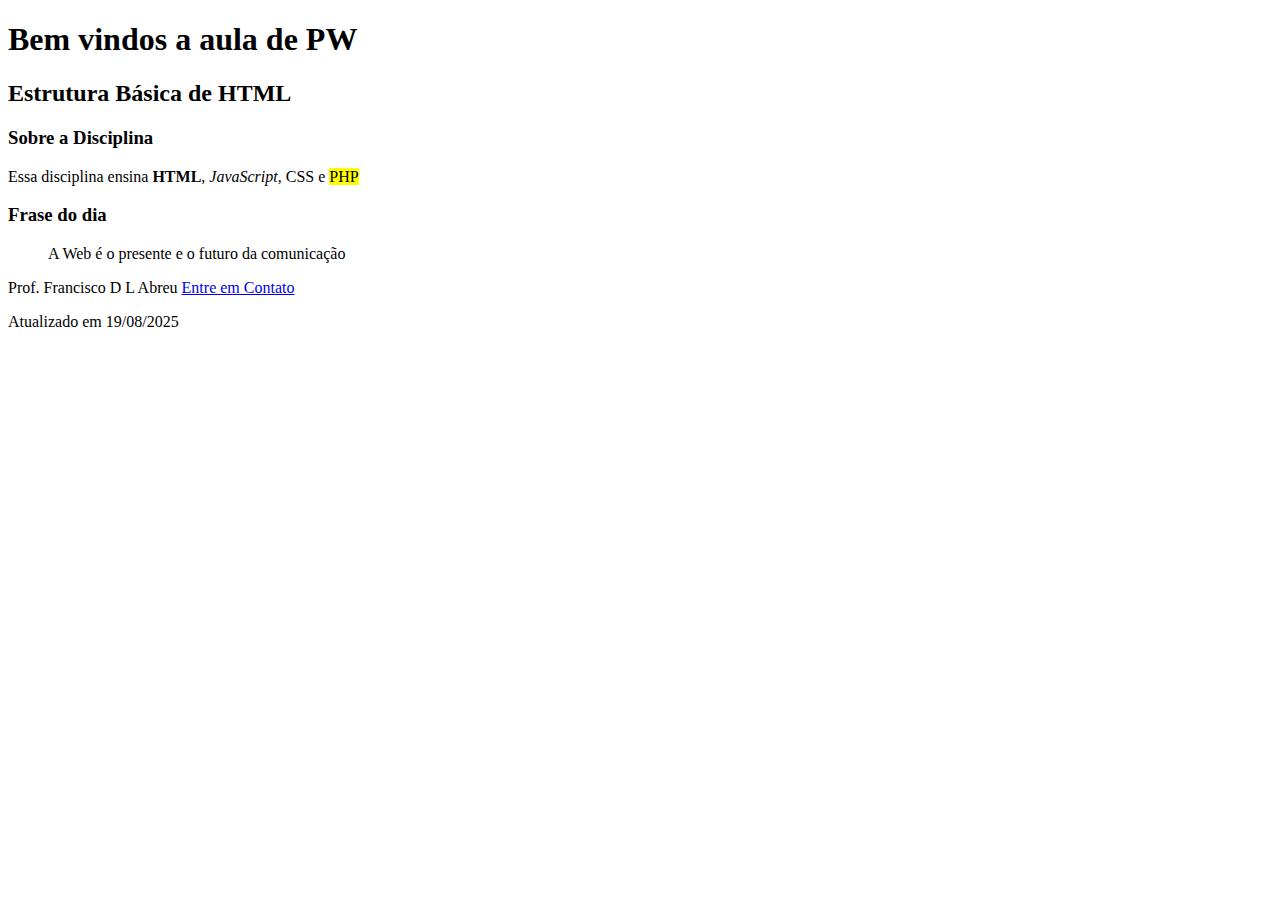
<file: aula_01/index.html>
<!DOCTYPE html>
<html lang="en">
<head>
    <meta charset="UTF-8">
    <meta name="viewport" content="width=device-width, initial-scale=1.0">
    <title>Teste</title>
</head>
<body>
    <header>
        <h1>Bem vindos a aula de PW</h1>
        <h2>Estrutura Básica de HTML</h2>
    </header>
    <main>
        <section>
            <h3>Sobre a Disciplina</h3>
            <p>Essa disciplina ensina
                <strong>HTML</strong>, <em>JavaScript</em>, 
                <span>CSS</span> e <mark>PHP</mark>
            </p>
        </section>
        <section>
            <h3>Frase do dia</h3>
            <blockquote>A Web é o presente e o futuro da comunicação</blockquote>
        </section>
    </main>
    <footer>
        <p>Prof. Francisco D L Abreu
        <a href="mailto:francisco.abreu@fatec.sp.gov.br">Entre em Contato</a></p>
        <p>Atualizado em <time datetime="2025-08-19">19/08/2025</time></p>
    </footer>
    
</body>
</html>
</file>
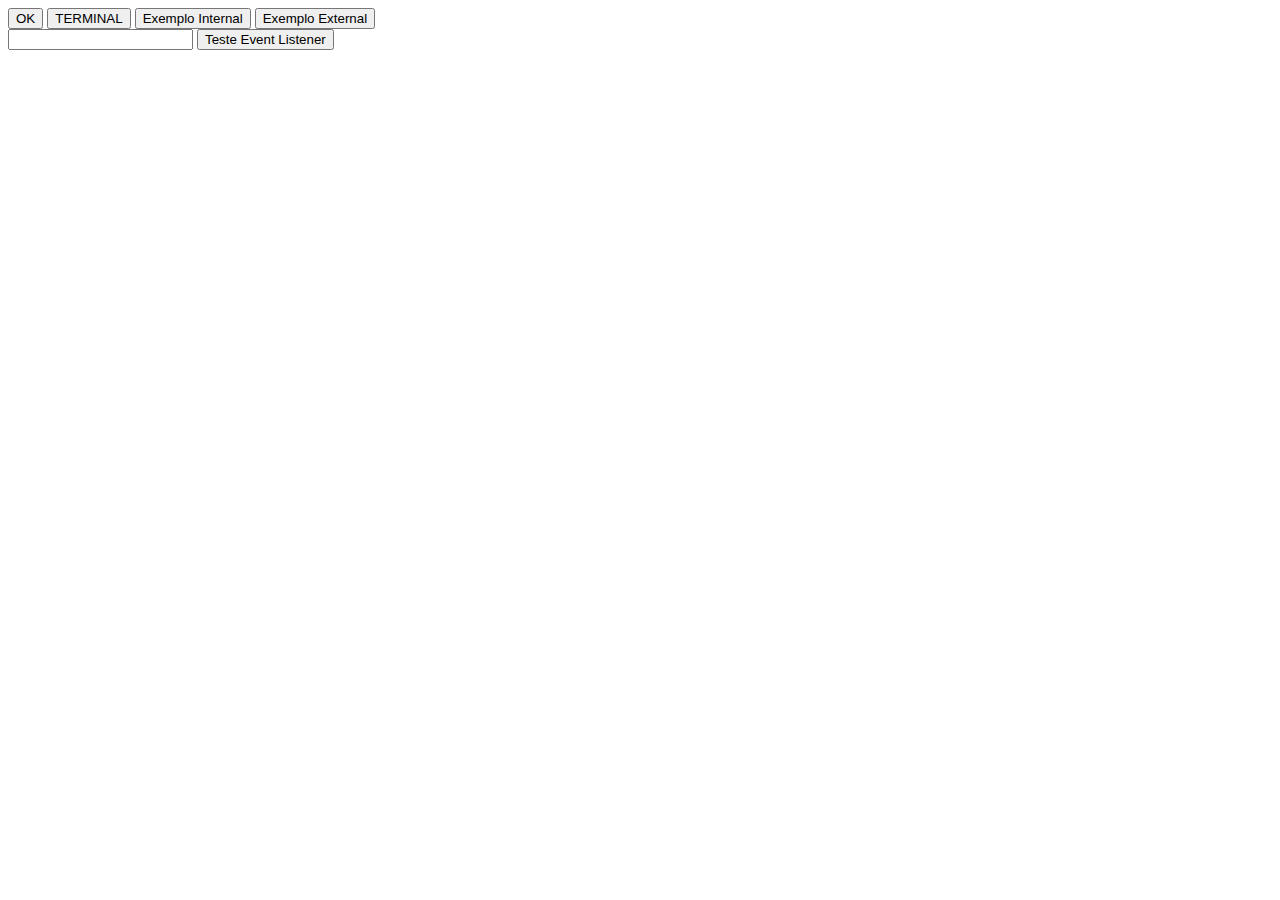
<file: aula_09/js/index.html>
<!DOCTYPE html>
<html lang="en">
<head>
    <meta charset="UTF-8">
    <meta name="viewport" content="width=device-width, initial-scale=1.0">
    <title>Document</title>
    <script>
        function saudacao(){
            alert('Olá mundo em JS!')
        }
    </script>
</head>
<body>
    <!-- inline js -->
    <button onclick="alert ('Olá mundo')">OK</button>
    <button onclick="console.log ('Olá mundo')">TERMINAL</button>

    <button onclick="saudacao()">Exemplo Internal</button>
    <button onclick="saudacao_externo()">Exemplo External</button>
    <br>

    <input type="text" id="campo">

    <button id="teste">Teste Event Listener</button>
    <script src="index.js"></script>

</body>
</html>
</file>
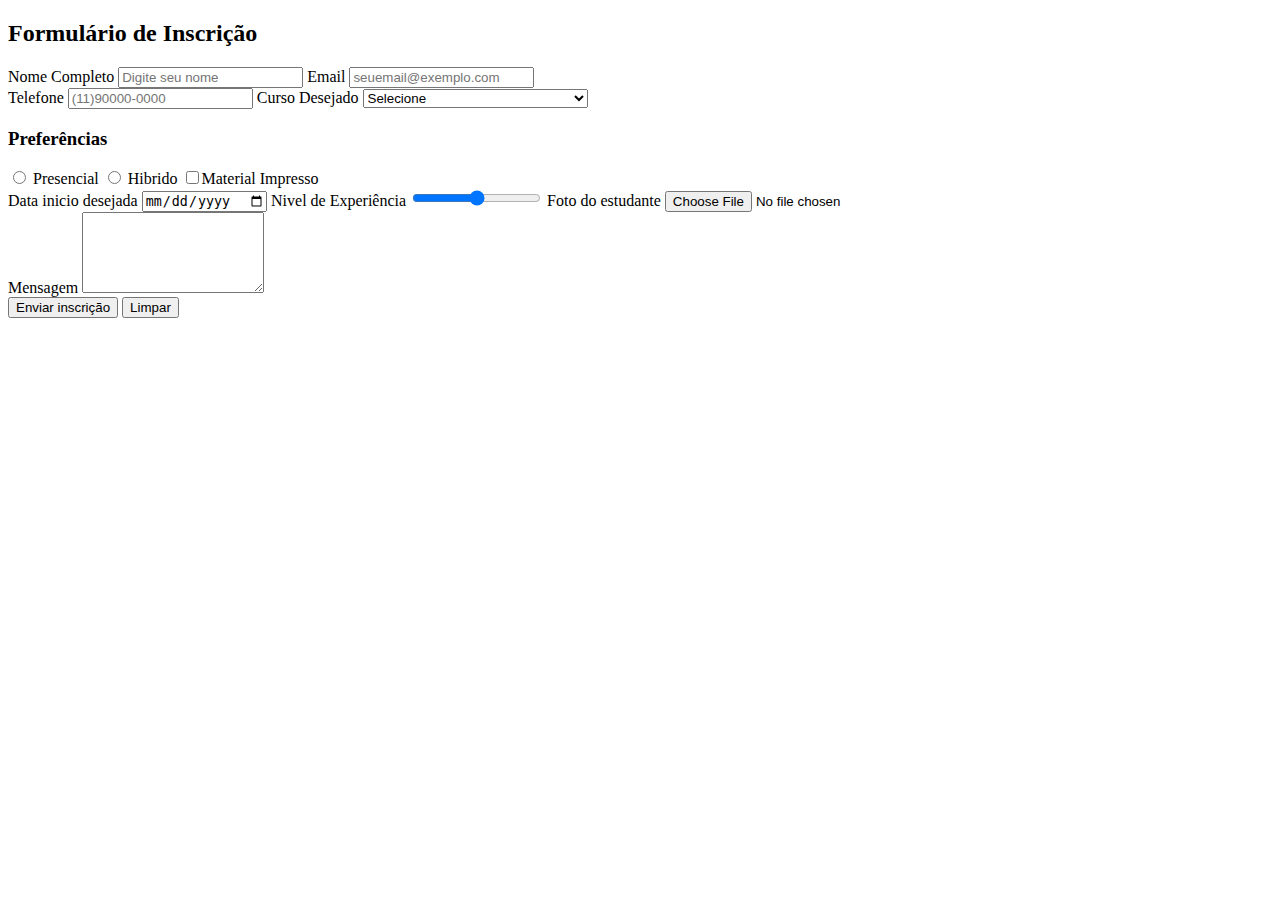
<file: aula_04/formulario.html>
<!DOCTYPE html>
<html lang="en">
<head>
    <meta charset="UTF-8">
    <meta name="viewport" content="width=device-width, initial-scale=1.0">
    <title>Exemplo de Formulário</title>
</head>
<body>
    <h2>Formulário de Inscrição</h2>
    <form action="#" method="post">
        <div>
            <label for="nome">Nome Completo</label>
            <input type="text" name="nome" placeholder="Digite seu nome">

            <label for="email">Email</label>
            <input type="email" name="email" placeholder="seuemail@exemplo.com">
        </div>
        <div>
            <label for="telefone">Telefone</label>
            <input type="tel" name="telefone" placeholder="(11)90000-0000">

            <label for="curso">Curso Desejado</label>
            <select id="curso">
                <option value="" selected disabled>Selecione</option>
                <option value="PW">Programação Web</option>
                <option value="ED">Estrutura de Dados</option>
                <option value="POO">Programação Orientada a Objetos</option>               
            </select>
        </div>
        <div>
            <h3>Preferências</h3>
            <input type="radio" name="modalidade" value="presencial"> Presencial
            <label>
                <input type="radio" name="modalidade" id="hibrido"> Hibrido
            </label>
<label>
                <input type="checkbox" value="material" name="recursos">Material Impresso
            </label>
        </div>

        <div>
            <label for="data">Data inicio desejada</label>
            <input type="date" name="data"/>

            <label for="nivel">Nivel de Experiência</label>
            <input type="range" name="nivel" min="0" max="10" value="5" />

            <label>Foto do estudante</label>
            <input type="file" name="arquivo" accept="image/*"/>
        </div>
        <div>
            <label for="mensagem">Mensagem</label>
            <textarea name="mensagem" rows="5"></textarea>
        </div>

        <div>
            <button type="submit">Enviar inscrição</button>
            <button type="reset">Limpar</button>
        </div>

    </form>
</body>
</file>
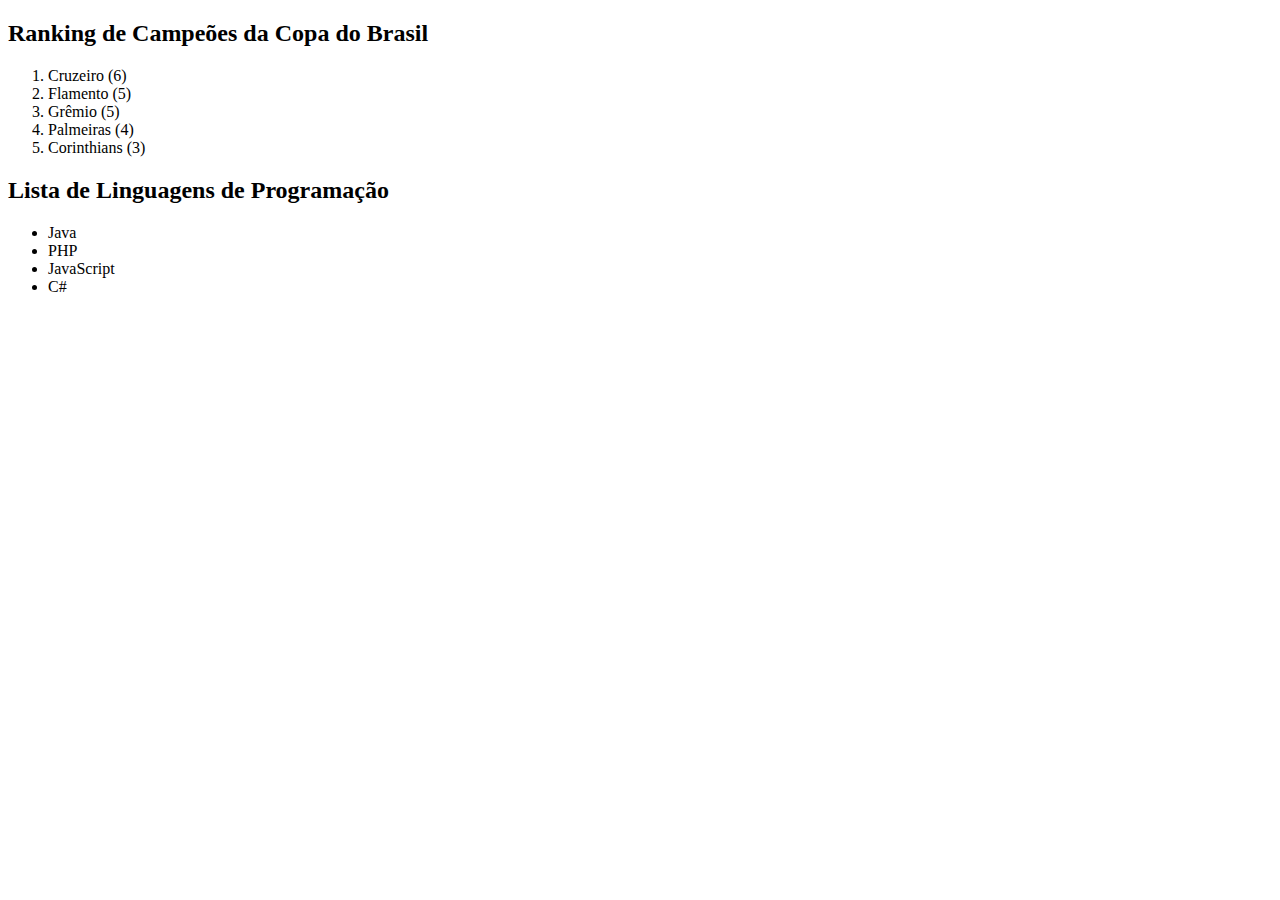
<file: aula_04/listas.html>
<!DOCTYPE html>
<html lang="en">
<head>
    <meta charset="UTF-8">
    <meta name="viewport" content="width=device-width, initial-scale=1.0">
    <title>Exemplo de Listas</title>
</head>
<body>
    <h2>Ranking de Campeões da Copa do Brasil</h2>
    <ol>
        <li>Cruzeiro (6)</li>
        <li>Flamento (5)</li>
        <li>Grêmio (5)</li>
        <li>Palmeiras (4)</li>
        <li>Corinthians (3)</li>
    </ol>

    <h2>Lista de Linguagens de Programação</h2>
    <ul>
        <li>Java</li>
        <li>PHP</li>
        <li>JavaScript</li>
        <li>C#</li>
    </ul>
</body>
</html>
</file>
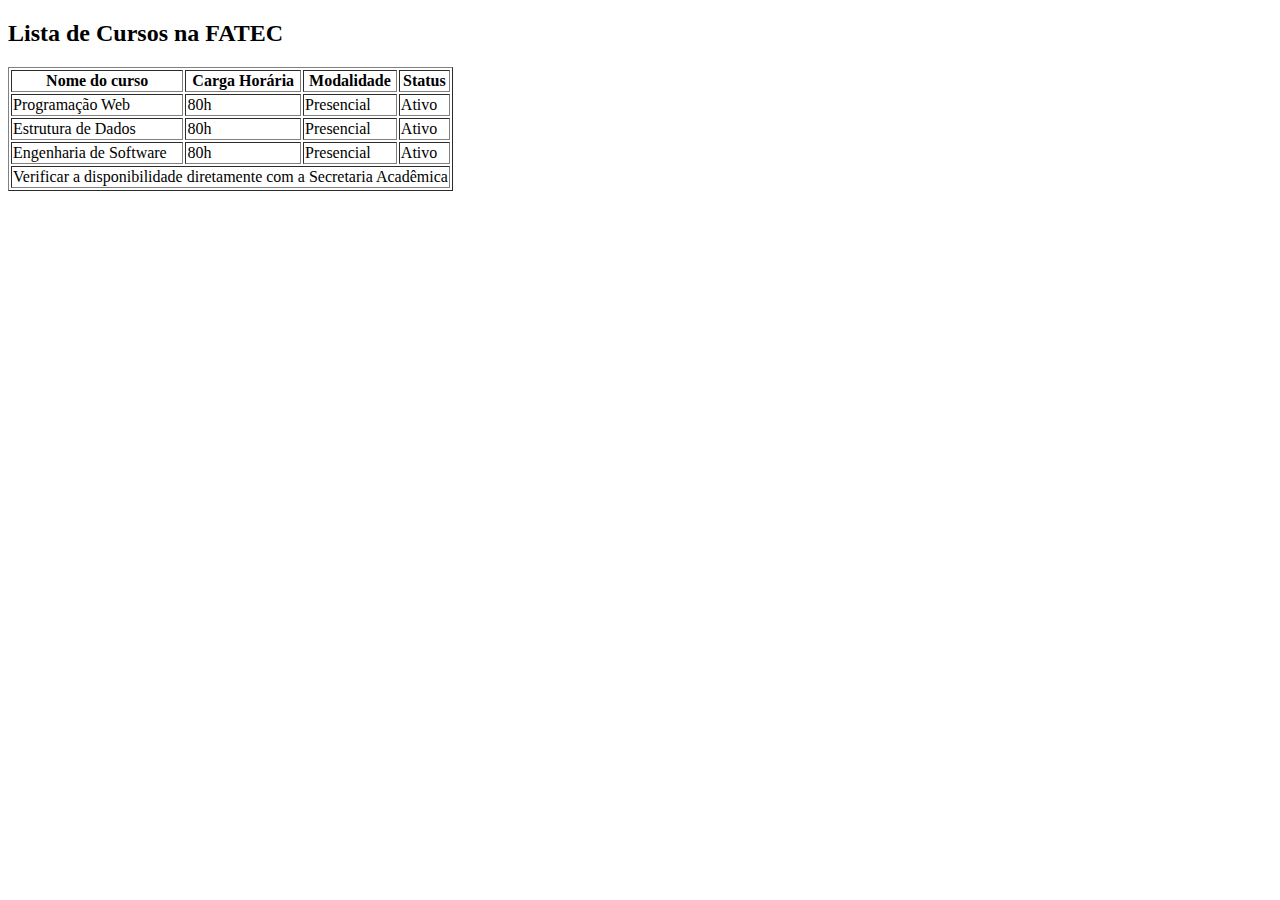
<file: aula_04/tabela.html>
<!DOCTYPE html>
<html lang="en">

<head>
    <meta charset="UTF-8">
    <meta name="viewport" content="width=device-width, initial-scale=1.0">
    <title>Exemplo de Tabela</title>
</head>

<body>
    <h2>Lista de Cursos na FATEC</h2>
    <table border="1">
        <thead>
            <tr>
                <th>Nome do curso</th>
                <th>Carga Horária</th>
                <th>Modalidade</th>
                <th>Status</th>
            </tr>
        </thead>
        <tbody>
            <tr>
                <td>Programação Web</td>
                <td>80h</td>
                <td>Presencial</td>
                <td>Ativo</td>
            </tr>
            <tr>
                <td>Estrutura de Dados</td>
                <td>80h</td>
                <td>Presencial</td>
                <td>Ativo</td>
            </tr>
             <tr>
                <td>Engenharia de Software</td>
                <td>80h</td>
                <td>Presencial</td>
                <td>Ativo</td>
            </tr>
        </tbody>
        <tfoot>
            <tr>
                <td colspan="4">Verificar a disponibilidade diretamente com a Secretaria Acadêmica</td>
            </tr>
        </tfoot>
    </table>
</body>

</html>
</file>
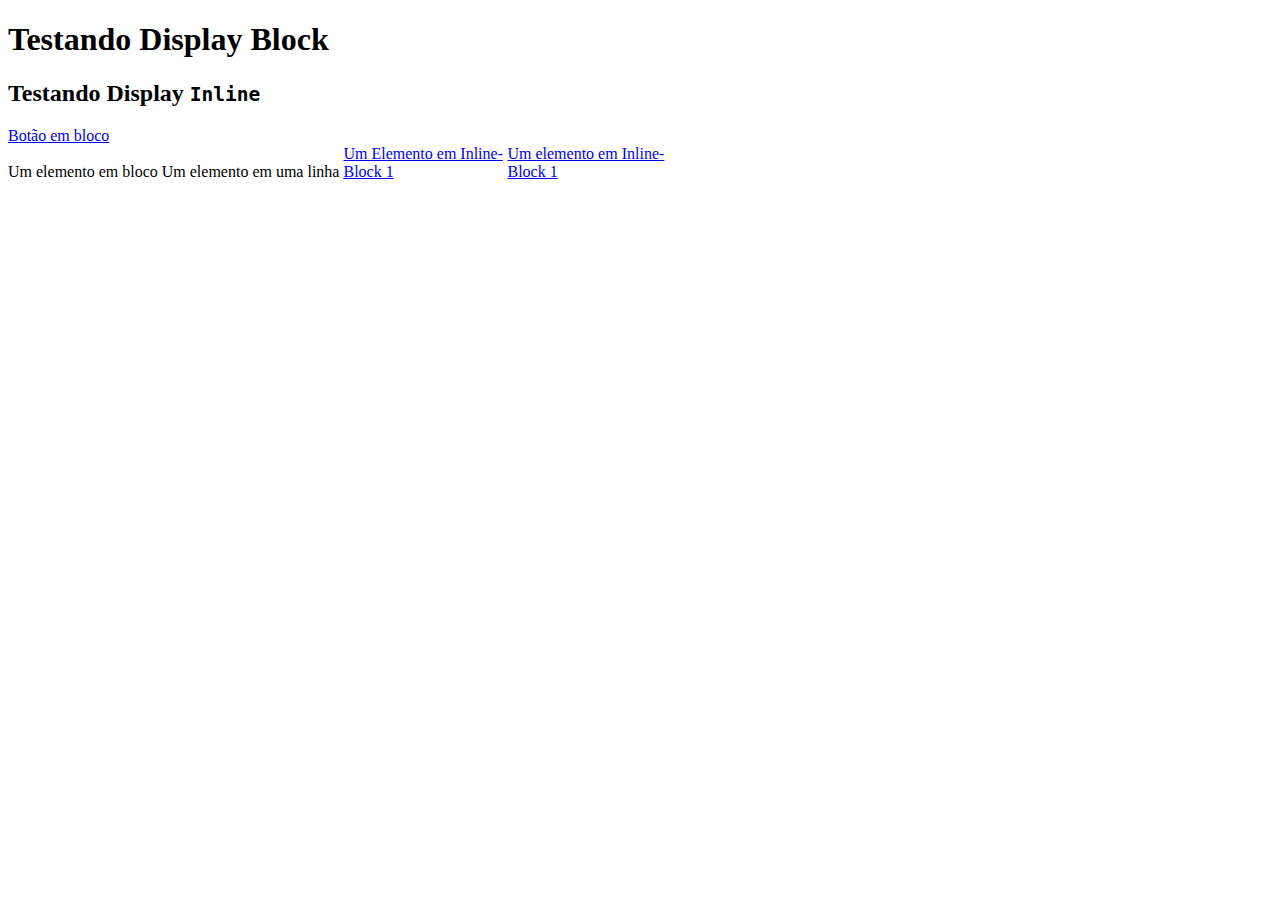
<file: aula_06/display.html>
<!DOCTYPE html>
<html lang="en">
<head>
    <meta charset="UTF-8">
    <meta name="viewport" content="width=device-width, initial-scale=1.0">
    <title>Display</title>
    <style>
        @import url("styles/style.css");
    </style>
</head>
<body>
    <h1>Testando Display Block</h1>

    <h2>Testando Display <code>Inline</code></h2>
    <!-- <a> e <span> são inline e será modificado para block -->

    <a href="#" class="b-block">Botão em bloco</a>
    <span>Um elemento em bloco</span>

    <!-- <div> <p> <h1 -h6> são block e serão modificados para inline -->
    <div class="b-inline">
        Um elemento
    </div>
    <div class="b-inline">
        em uma linha
    </div>

    <a href="#" class="b-inline-block">Um Elemento em Inline-Block 1</a>

    <a href="#" class="b-inline-block">Um elemento em Inline-Block 1</a>

    <h2 class="b-none">Um Elemento Oculto</h2>
</body>
</html>
</file>
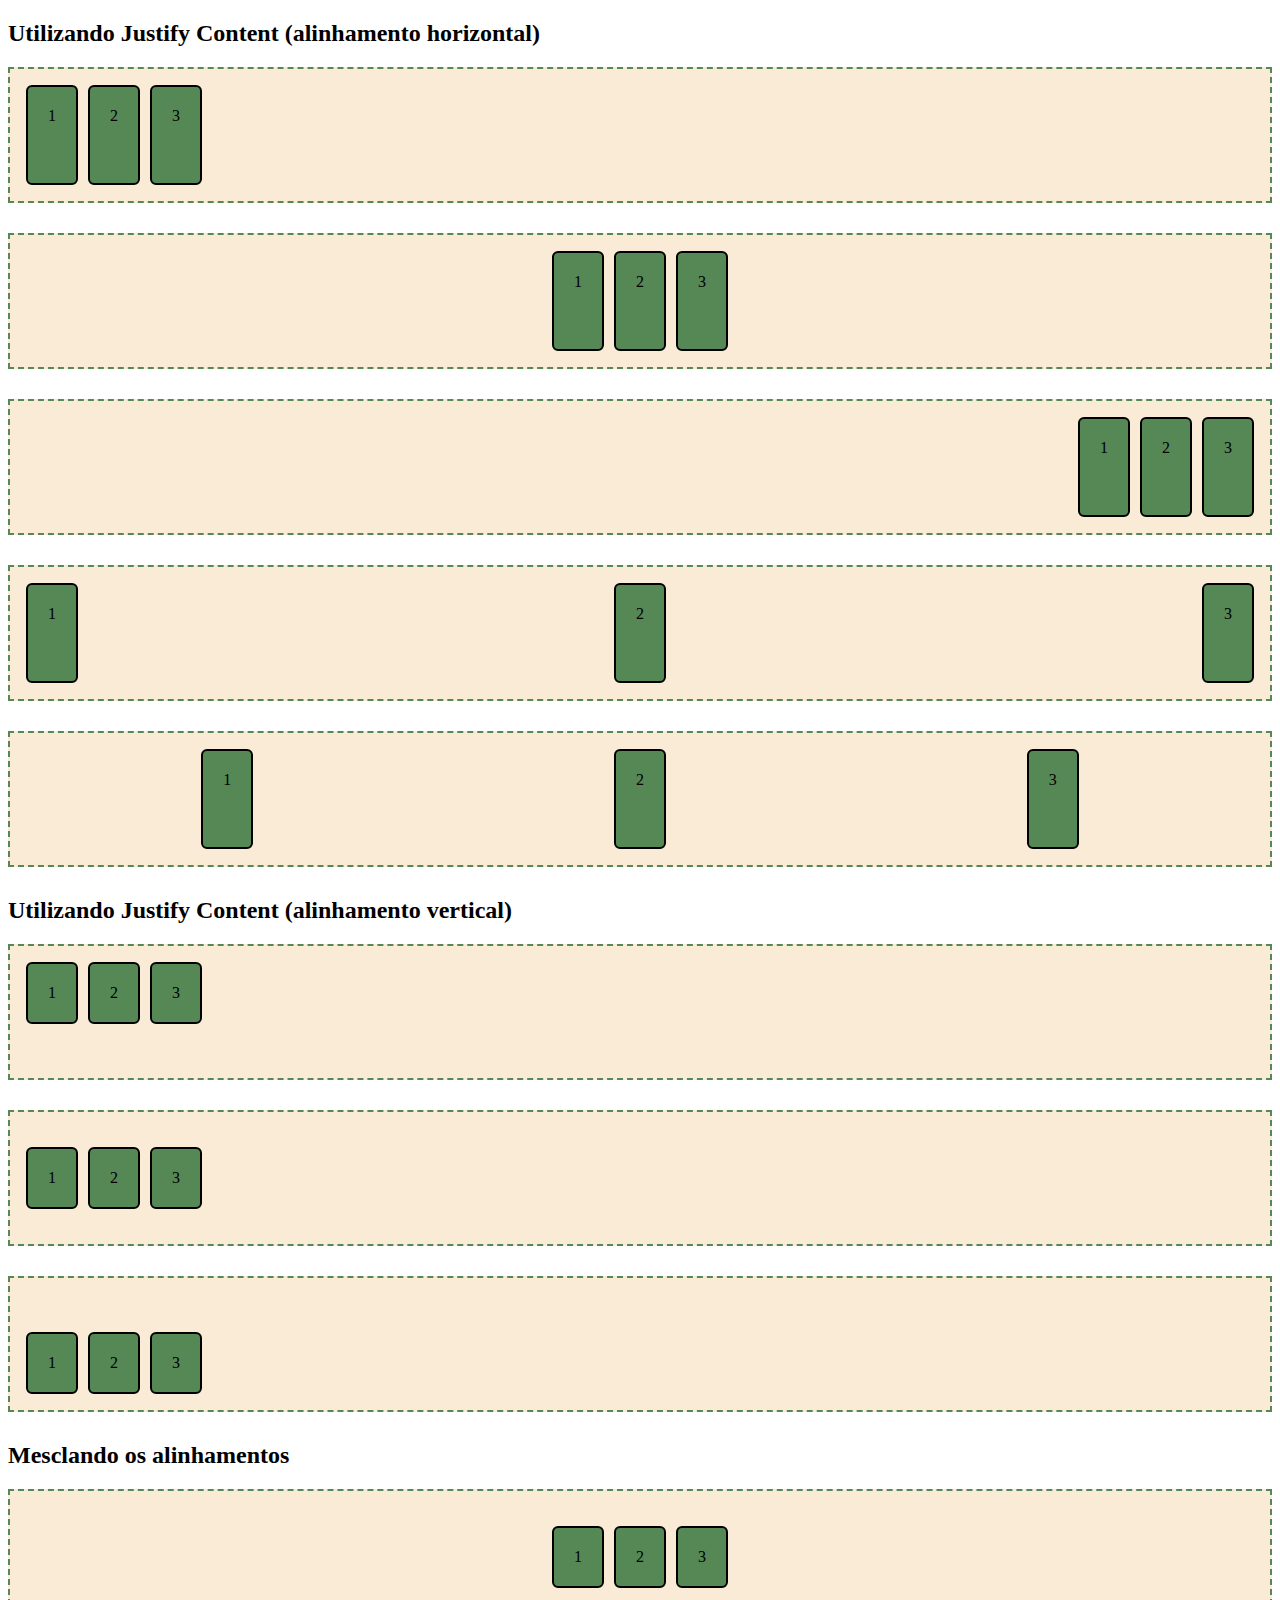
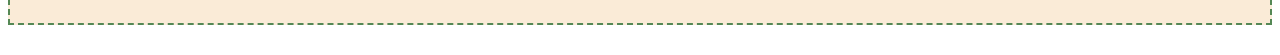
<file: aula_06/flexbox.html>
<!DOCTYPE html>
<html lang="en">
<head>
    <meta charset="UTF-8">
    <meta name="viewport" content="width=device-width, initial-scale=1.0">
    <title>Flex Box</title>
    <style>@import url("styles/style.css");</style>
</head>
<body>
    <h2>Utilizando Justify Content (alinhamento horizontal)</h2>
    <div class="container f j-start">
        <div class="item">1</div>
        <div class="item">2</div>
        <div class="item">3</div>
    </div>

        <div class="container f j-center">
        <div class="item">1</div>
        <div class="item">2</div>
        <div class="item">3</div>
    </div>

        <div class="container f j-end">
        <div class="item">1</div>
        <div class="item">2</div>
        <div class="item">3</div>
    </div>

        <div class="container f j-between">
        <div class="item">1</div>
        <div class="item">2</div>
        <div class="item">3</div>
    </div>
        <div class="container f j-around">
        <div class="item">1</div>
        <div class="item">2</div>
        <div class="item">3</div>
    </div>
<h2>Utilizando Justify Content (alinhamento vertical)</h2>
   <div class="container f a-start">
        <div class="item">1</div>
        <div class="item">2</div>
        <div class="item">3</div>
    </div>

        <div class="container f a-center">
        <div class="item">1</div>
        <div class="item">2</div>
        <div class="item">3</div>
    </div>

        <div class="container f a-end">
        <div class="item">1</div>
        <div class="item">2</div>
        <div class="item">3</div>
    </div>
    <h2>Mesclando os alinhamentos</h2>
    </div>
        <div class="container f j-center a-center">
        <div class="item">1</div>
        <div class="item">2</div>
        <div class="item">3</div>
    </div>

</body>
</html>
</file>
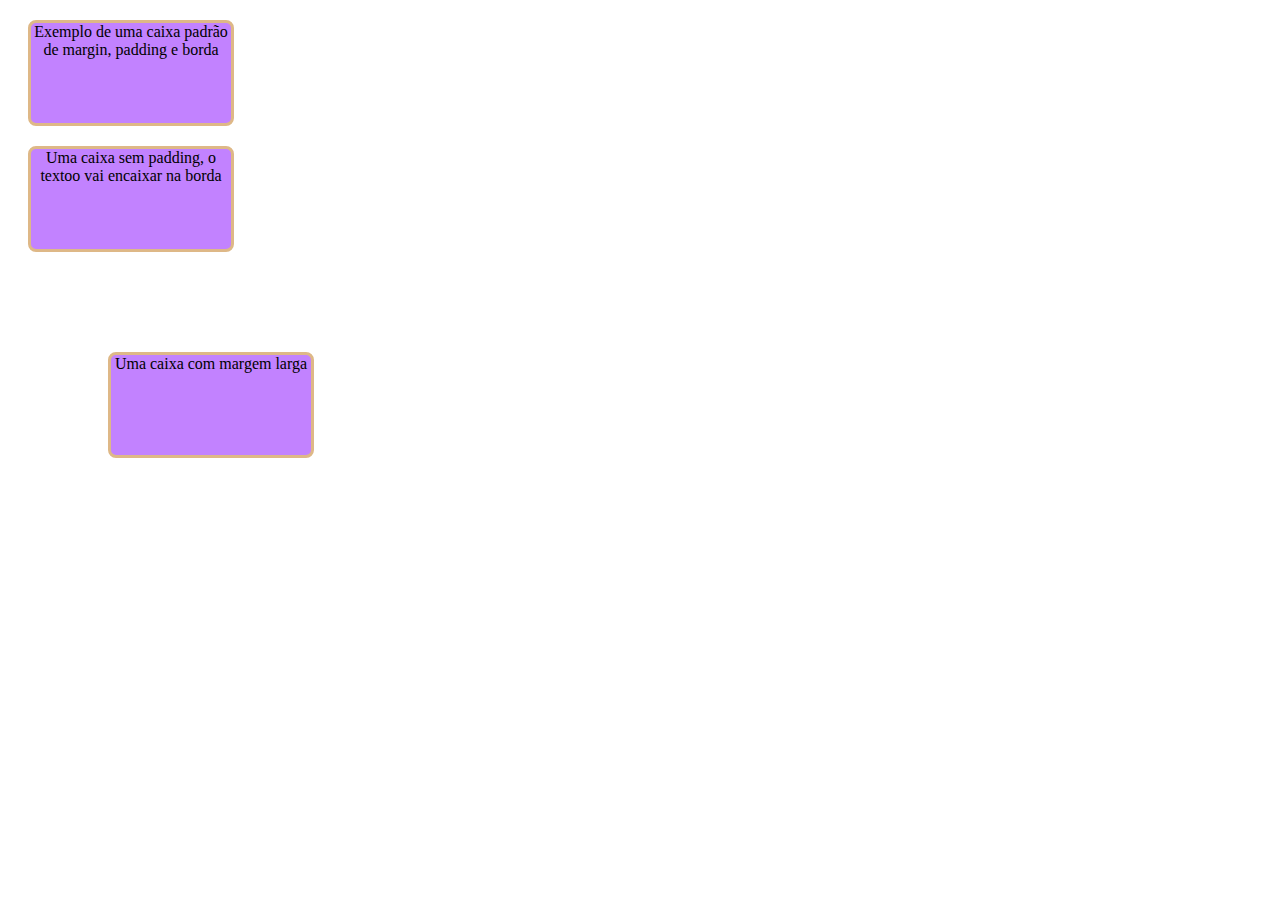
<file: aula_06/layout.html>
<!DOCTYPE html>
<html lang="en">
<head>
    <meta charset="UTF-8">
    <meta name="viewport" content="width=device-width, initial-scale=1.0">
    <title>Layout</title>
    <style>@import url("styles/style.css");</style>
</head>
<body>
    <div class="box">
        Exemplo de uma caixa padrão de margin, padding e borda
    </div>
    <div class="box p-0">
        Uma caixa sem padding, o textoo vai encaixar na borda
    </div>
    <div class="box m-100">
        Uma caixa com margem larga 
    </div>
</body>
</html>
</file>
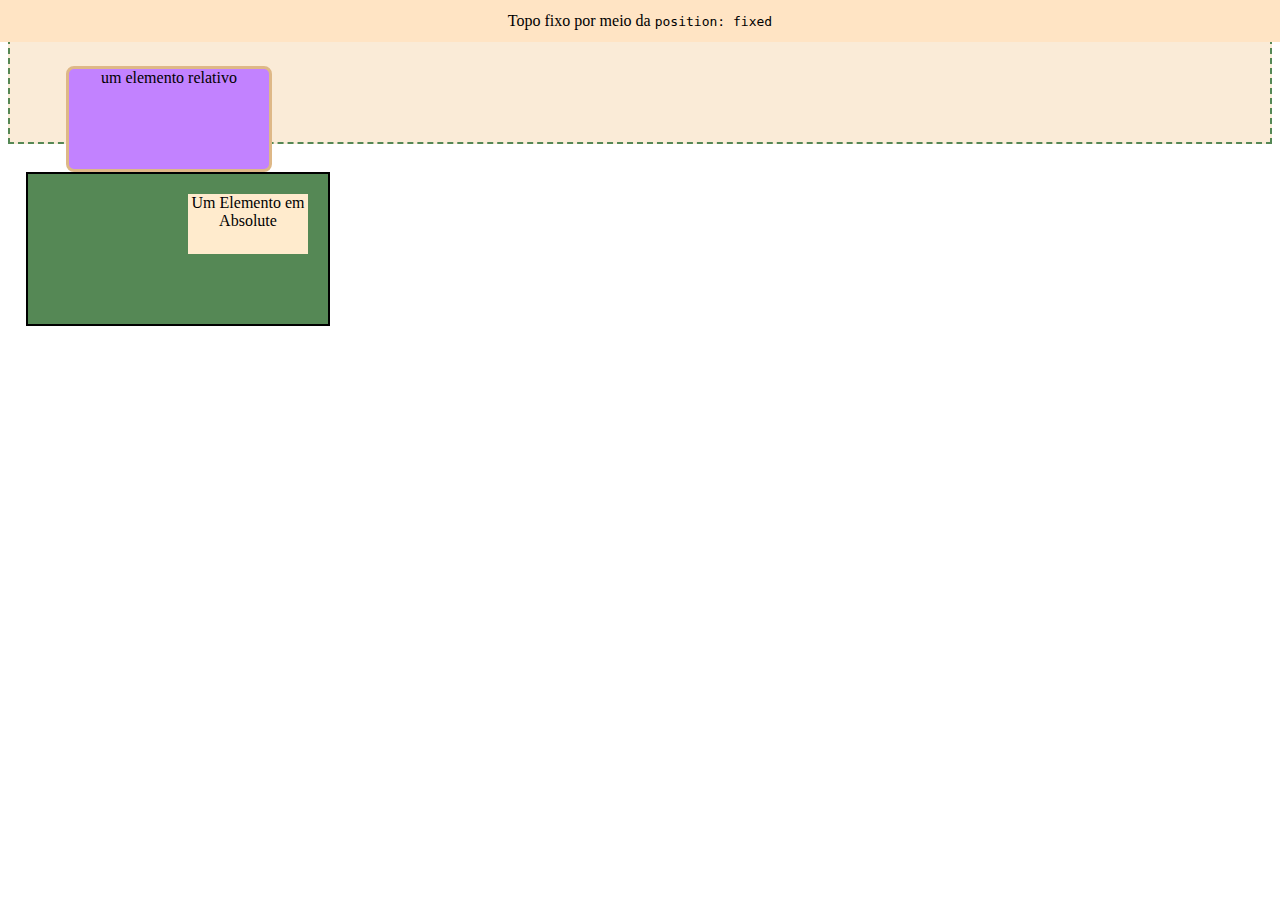
<file: aula_06/position.html>
<!DOCTYPE html>
<html lang="en">
<head>
    <meta charset="UTF-8">
    <meta name="viewport" content="width=device-width, initial-scale=1.0">
    <title>Positions</title>
    <style>@import url("styles/style.css");</style>
</head>
<body>

    <div class="topbar">Topo fixo por meio da
        <code>
            position: fixed
        </code>
    </div>
    <div class="container">
        <div class="box relative">um elemento relativo</div>
    <div class="absolute-container">
        <div class="absolute">Um Elemento em Absolute</div>
    </div>
    </div>
</body>
</html>
</file>
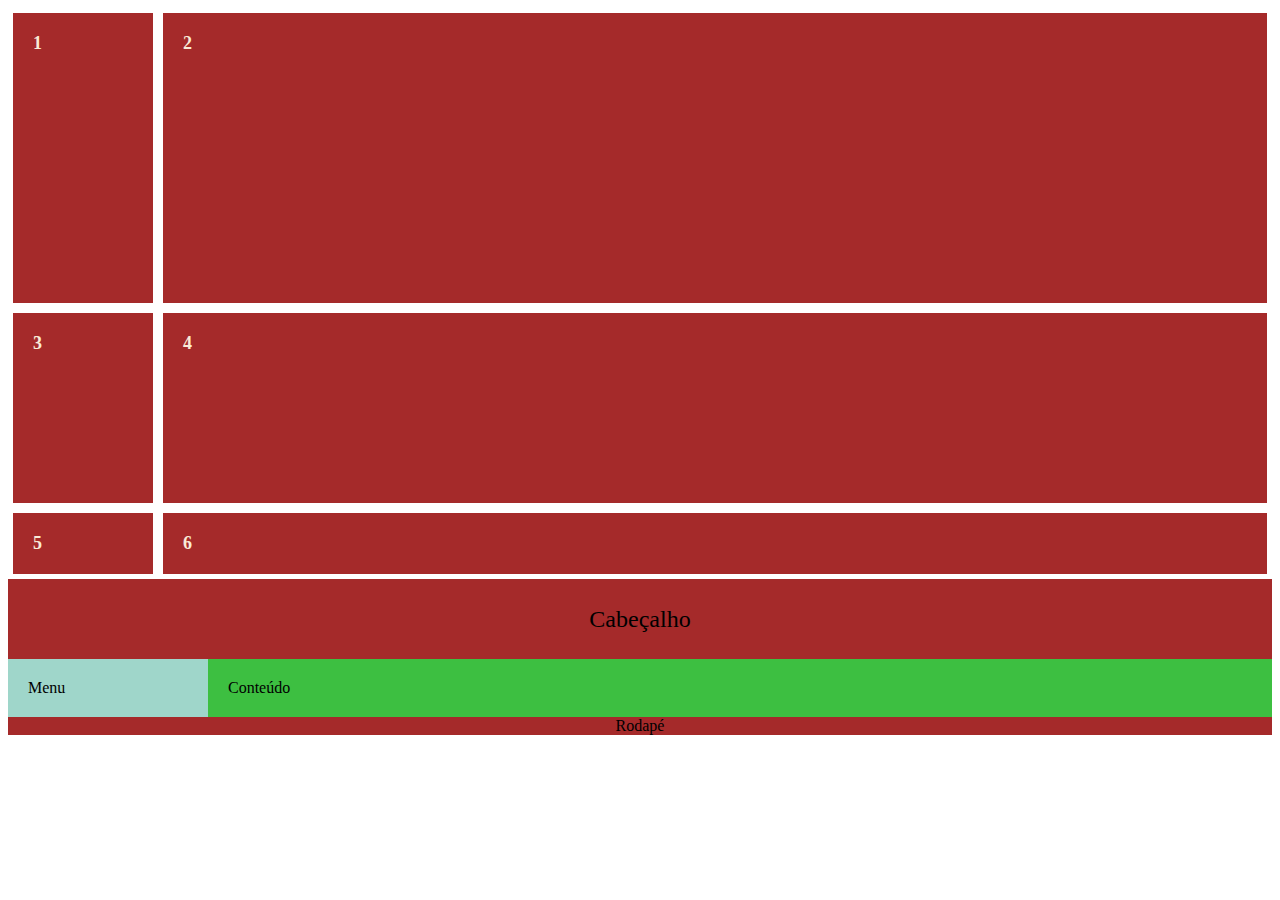
<file: aula_07/exemplo_grid.html>
<!DOCTYPE html>
<html lang="en">
<head>
    <meta charset="UTF-8">
    <meta name="viewport" content="width=device-width, initial-scale=1.0">
    <title>Document</title>
    <style>@import url("style.css/grid.css");</style>
</head>
<body>
    <div class="container">
        <div class="item">1</div>
        <div class="item">2</div>
        <div class="item">3</div>
        <div class="item">4</div>
        <div class="item">5</div>
        <div class="item">6</div>
    </div>
    <div class="container-area">
        <header>Cabeçalho</header>
        <nav>Menu</nav>
        <main>Conteúdo</main>
        <footer>Rodapé</footer>
    </div>
</body>
</html>
</file>
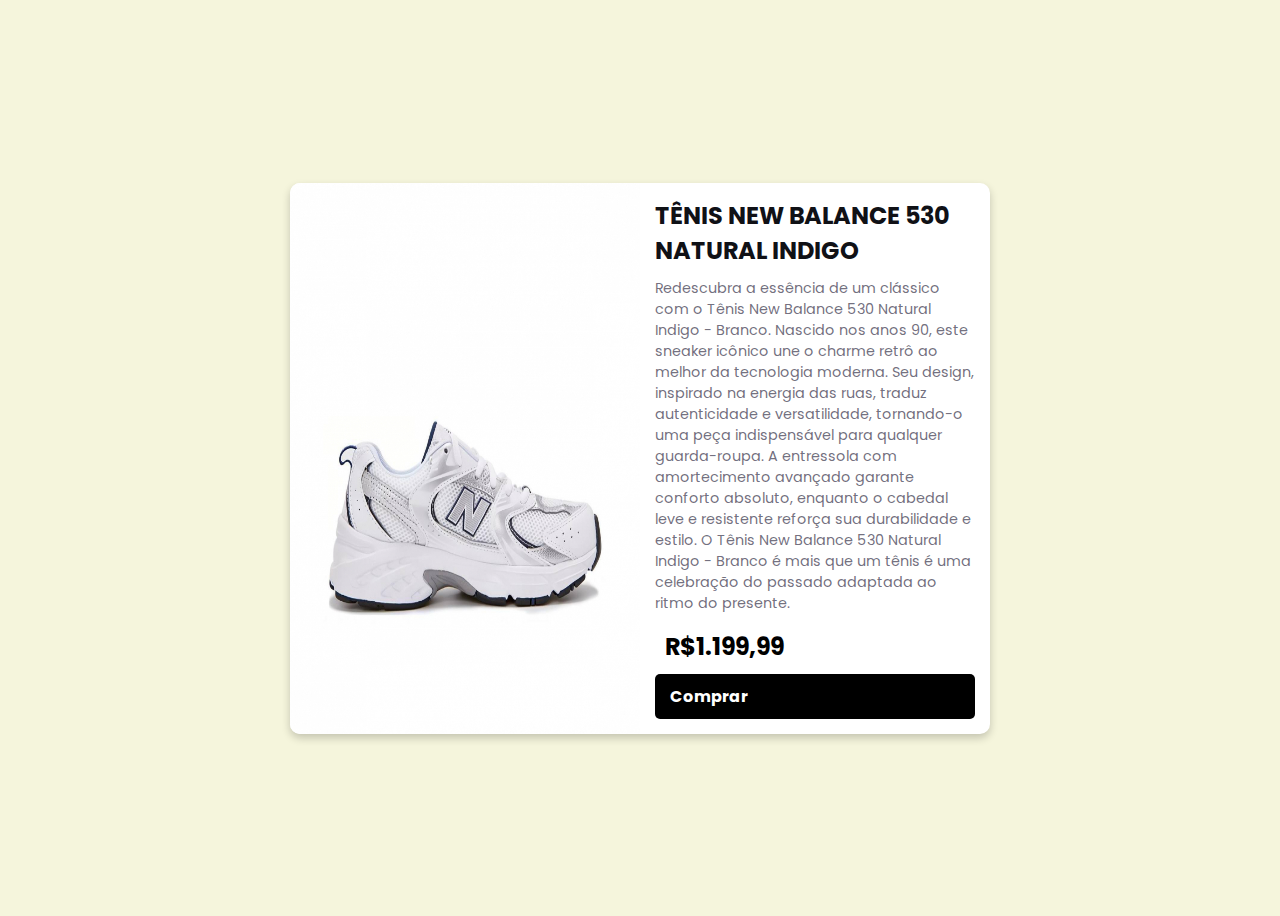
<file: aula_07/media_querie.html>
<!DOCTYPE html>
<html lang="en">
<head>
    <meta charset="UTF-8">
    <meta name="viewport" content="width=device-width, initial-scale=1.0">
    <title>Tênis New - Aula PW</title>
    <style>@import url("style.css/style.css");
    </style>
    <style>
    @import url('https://fonts.googleapis.com/css2?family=Poppins:ital,wght@0,100;0,200;0,300;0,400;0,500;0,600;0,700;0,800;0,900;1,100;1,200;1,300;1,400;1,500;1,600;1,700;1,800;1,900&display=swap');
</style>
</head>
<body>
    <div class="card">
    <img src="assets/tenis_new.jpeg" alt="Tênis New Balance">
        <div class="card-body">

            <h2>TÊNIS NEW BALANCE 530 NATURAL INDIGO</h2>
            <p>Redescubra a essência de um clássico com o Tênis New Balance 530 Natural Indigo - Branco. Nascido nos anos 90, este sneaker icônico une o charme retrô ao melhor da tecnologia moderna. Seu design, inspirado na energia das ruas, traduz autenticidade e versatilidade, tornando-o uma peça indispensável para qualquer guarda-roupa. A entressola com amortecimento avançado garante conforto absoluto, enquanto o cabedal leve e resistente reforça sua durabilidade e estilo. O Tênis New Balance 530 Natural Indigo - Branco é mais que um tênis é uma celebração do passado adaptada ao ritmo do presente.</p>

        <div class="price">R$1.199,99</div>
        <div class="btn">Comprar</div>
        </div>

    </div>
</body>
</html>
</file>
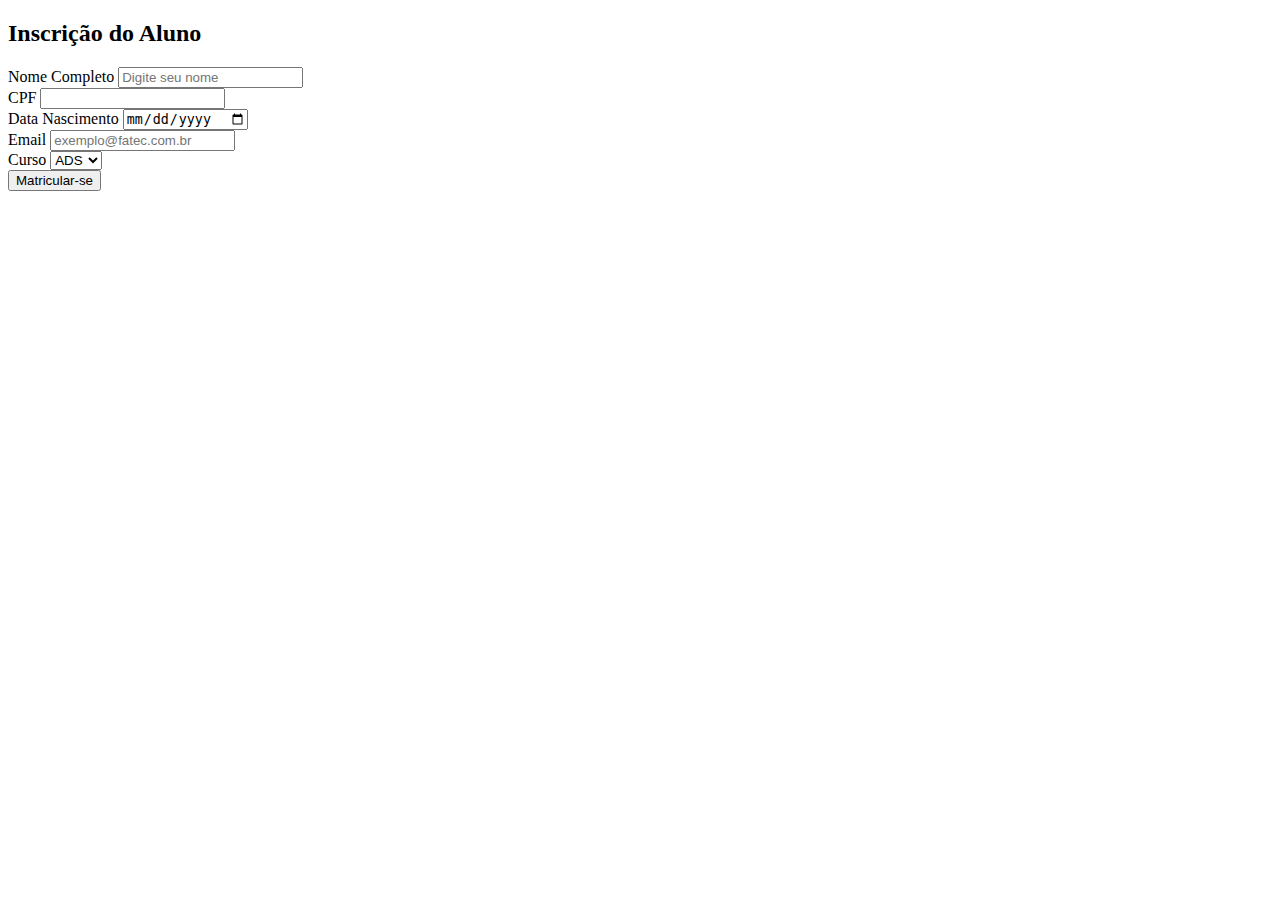
<file: aula_09/js/formulario.html>
<!doctype html>
<html lang="en">

<head>
    <meta charset="utf-8">
    <meta name="viewport" content="width=device-width, initial-scale=1">
    <title>Bootstrap demo</title>
    <link href="https://cdn.jsdelivr.net/npm/bootstrap@5.3.8/dist/css/bootstrap.min.css" rel="stylesheet"
        integrity="sha384-sRIl4kxILFvY47J16cr9ZwB07vP4J8+LH7qKQnuqkuIAvNWLzeN8tE5YBujZqJLB" crossorigin="anonymous">
</head>

<body class="bg-light d-flex justify-content-center align-items-center vh-100">
    <div class="card p-5 shadow">
        <h2 class="text-center mb-4 text-primary">Inscrição do Aluno</h2>
        <form action="#" method="post">
            <div class="row mb-3">
                <div class="col-12">
                    <label class="form-label">Nome Completo</label>
                    <input class="form-control" type="text" placeholder="Digite seu nome">
                </div>
            </div>

            <div class="row mb-3">
                <div class="col-12 col-sm-6">
                    <label class="form-label">CPF</label>
                    <input class="form-control" type="number">
                </div>
                <div class="col-12 col-sm-6">
                    <label class="form-label">Data Nascimento</label>
                    <input class="form-control" type="date">
                </div>
            </div>


            <div class="row mb-3">
                <div class="col-12">
                    <label class="form-label">Email</label>
                    <input class="form-control" type="email" placeholder="exemplo@fatec.com.br">
                </div>

            </div>

            <div class="row mb-3">
                <div class="col-12">
                    <label class="form-label">Curso</label>
                    <select class="form-select">
                        <option>ADS</option>
                        <option>GE</option>
                        <option>GPI</option>
                        <option>DSM</option>
                    </select>
                </div>

            </div>

            <div class="d-grid">
                <button class="btn btn-primary" type="submit">Matricular-se</button>
            </div>

        </form>
    </div>

    <script src="https://cdn.jsdelivr.net/npm/bootstrap@5.3.8/dist/js/bootstrap.bundle.min.js"
        integrity="sha384-FKyoEForCGlyvwx9Hj09JcYn3nv7wiPVlz7YYwJrWVcXK/BmnVDxM+D2scQbITxI" crossorigin="anonymous">
    </script>
</body>

</html>
</file>
